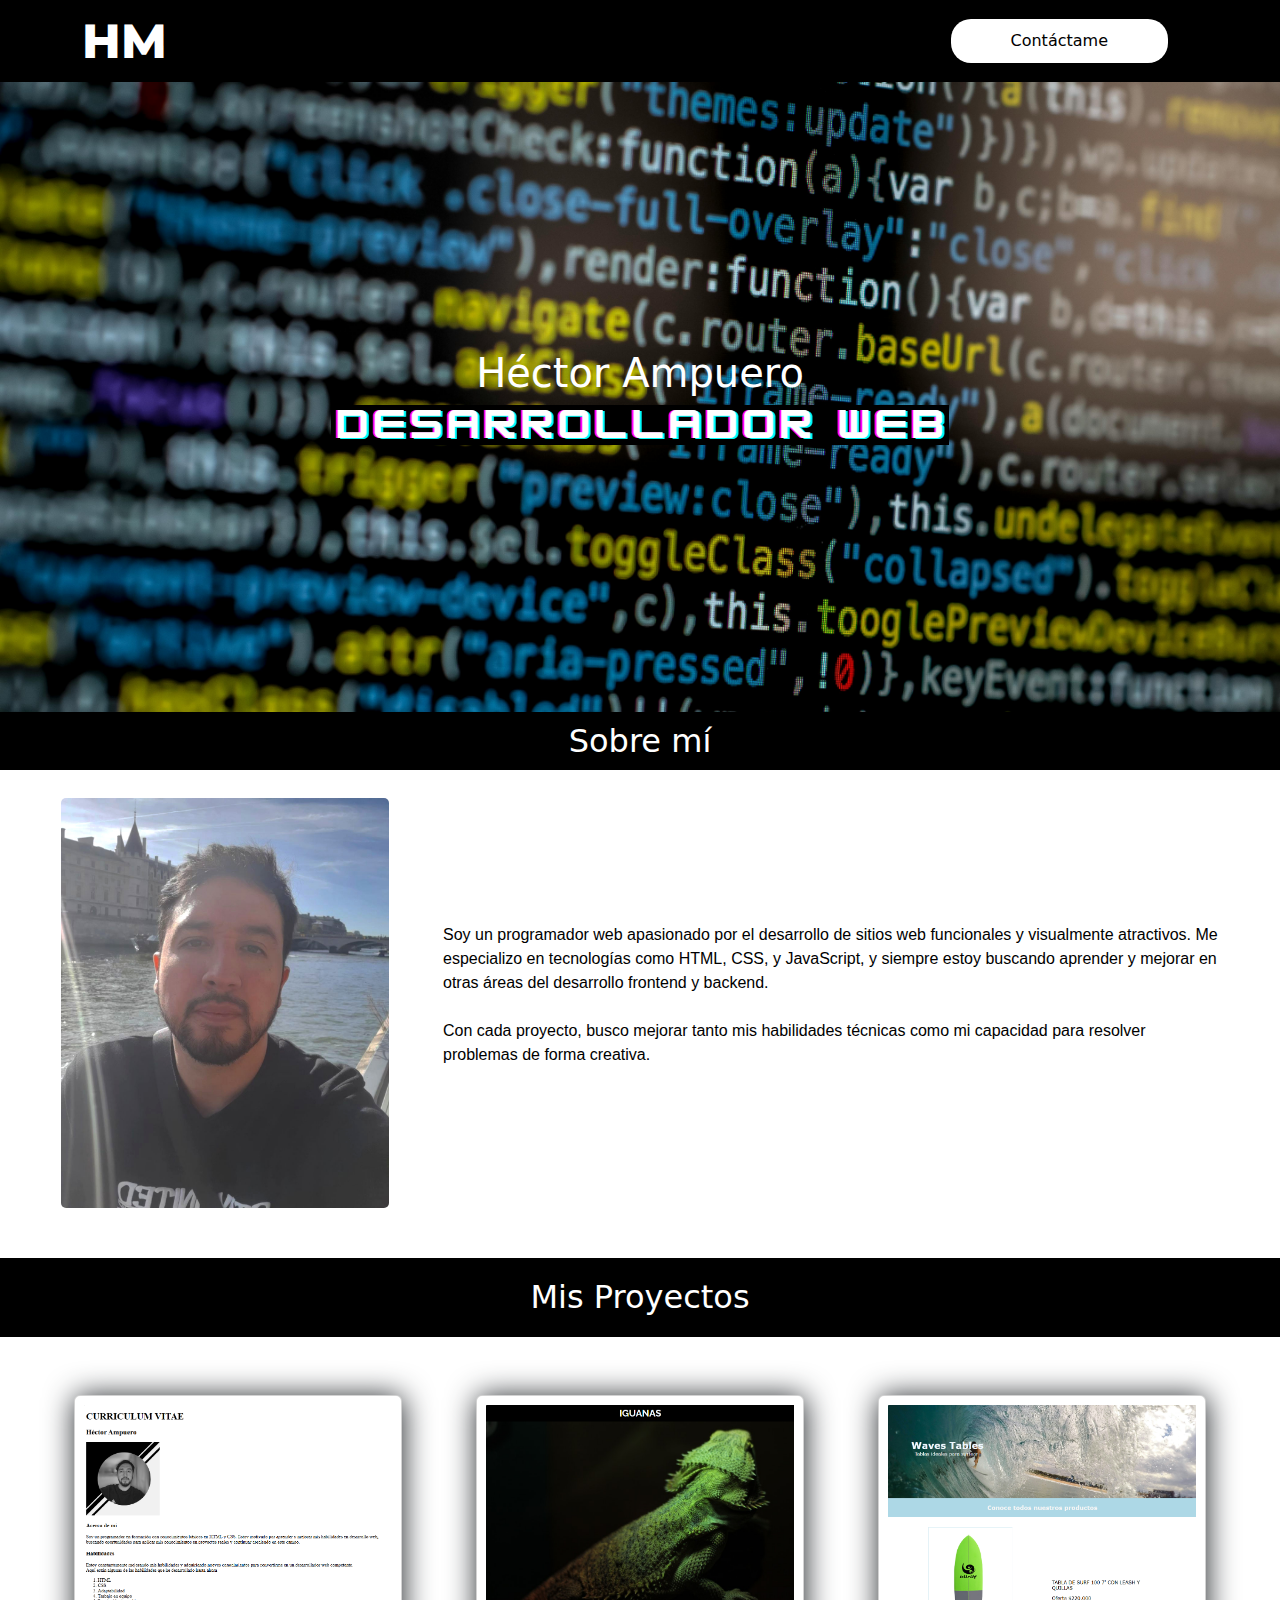
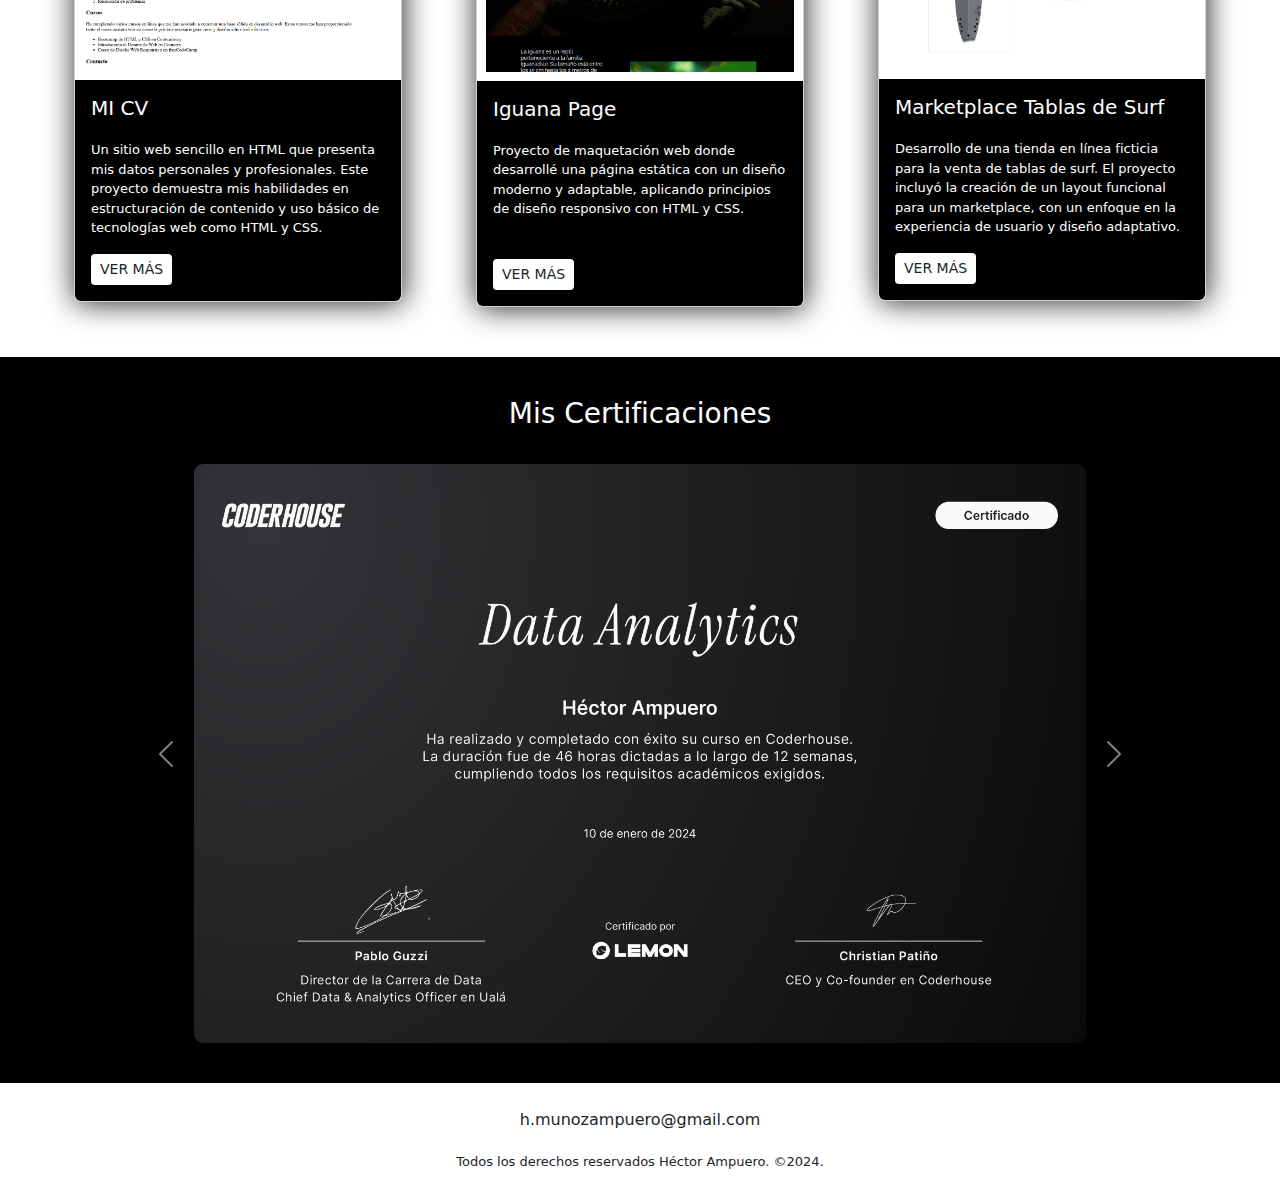
<file: index.html>
<!DOCTYPE html>
<html lang="es">

<head>
  <meta charset="UTF-8">
  <meta name="viewport" content="width=device-width, initial-scale=1.0">
  <title>Portafolio Héctor Ampuero</title>
  <link href="https://cdn.jsdelivr.net/npm/bootstrap@5.3.3/dist/css/bootstrap.min.css" rel="stylesheet"
    integrity="sha384-QWTKZyjpPEjISv5WaRU9OFeRpok6YctnYmDr5pNlyT2bRjXh0JMhjY6hW+ALEwIH" crossorigin="anonymous">
  <link rel="stylesheet" href="https://cdnjs.cloudflare.com/ajax/libs/font-awesome/6.6.0/css/all.min.css"
    integrity="sha512-Kc323vGBEqzTmouAECnVceyQqyqdsSiqLQISBL29aUW4U/M7pSPA/gEUZQqv1cwx4OnYxTxve5UMg5GT6L4JJg=="
    crossorigin="anonymous" referrerpolicy="no-referrer">
  <link rel="stylesheet" href="./asset/css/style.css">
</head>

<body>
  <header>
    <nav class="navbar navbar-expand-lg">
      <div class="container">
        <a class="navbar-brand" href="index.html">HM</a>
        <button class="navbar-toggler" type="button" data-bs-toggle="collapse" data-bs-target="#navbarSupportedContent"
          aria-controls="navbarSupportedContent" aria-expanded="false" aria-label="Toggle navigation"
          style="background-color: white;">
          <span class="navbar-toggler-icon"></span>
        </button>
        <div class="collapse navbar-collapse" id="navbarSupportedContent">
          <ul class="navbar-nav ms-auto mb-2 mb-lg-0">
            <li class="boton">
              <a class="boton-link" href="contacto.html">Contáctame</a>
            </li>
          </ul>
        </div>
      </div>
    </nav>
  </header>

  <div class="encabezado-img">
    <h1> Héctor Ampuero</h1>
    <img src="./asset/img/logo-nuevo.png" alt="">
  </div>

  <div class="proyecto-mi">
    <h2>Sobre mí</h2>
    <div class="row content-mi">
      <div class="col-md-4 card-mi">
        <img src="./asset/img/foto-perfil.jpg" alt="">
      </div>
      <div class="col-md-8 card-mi" style="width: 50em;">
        <p>
          Soy un programador web apasionado por el desarrollo de sitios web funcionales y visualmente atractivos. Me
          especializo en tecnologías como HTML, CSS, y JavaScript, y siempre estoy buscando aprender y mejorar en otras
          áreas del desarrollo frontend y backend. <br><br>
          Con cada proyecto, busco mejorar tanto mis habilidades técnicas como mi capacidad para resolver problemas de
          forma creativa.
        </p>
      </div>
    </div>
  </div>

  <section>
    <h2> Mis Proyectos</h2>
    <div class="row row-cols-1 row-cols-md-3 g-4 proyecto">
      <div class="col tarjeta" style="width: 22em;">
        <div class="card">
          <img src="./asset/img/nuevo-proyecto3.png" class="card-img-top" alt="...">
          <div class="card-body rounded-bottom">
            <h5 class="card-title">MI CV</h5>
            <p class="card-text">Un sitio web sencillo en HTML que presenta mis datos personales y profesionales. Este
              proyecto demuestra mis habilidades en estructuración de contenido y uso básico de tecnologías web como
              HTML y CSS.</p>
            <a class="btn btn-sm" href="https://mi-cv-psi.vercel.app/" target="_blank">VER MÁS</a>
          </div>
        </div>
      </div>
      <div class="col tarjeta" style="width: 22em;">
        <div class="card">
          <img src="./asset/img/nuevo-proyecto2.png" class="card-img-top" alt="...">
          <div class="card-body rounded-bottom">
            <h5 class="card-title">Iguana Page</h5>
            <p class="card-text pb-4">Proyecto de maquetación web donde desarrollé una página estática con un diseño
              moderno y adaptable, aplicando principios de diseño responsivo con HTML y CSS.</p>
            <a class="btn btn-sm" href="https://iguana-page-ruby.vercel.app/" target="_blank">VER MÁS</a>
          </div>
        </div>
      </div>
      <div class="col tarjeta" style="width: 22em;">
        <div class="card">
          <img src="./asset/img/nuevo-proyecto1.png" class="card-img-top" alt="...">
          <div class="card-body rounded-bottom">
            <h5 class="card-title">Marketplace Tablas de Surf</h5>
            <p class="card-text">Desarrollo de una tienda en línea ficticia para la venta de tablas de surf. El proyecto
              incluyó la creación de un layout funcional para un marketplace, con un enfoque en la experiencia de
              usuario y diseño adaptativo.</p>
            <a class="btn btn-sm" href="https://tienda-surf.vercel.app/" target="_blank">VER MÁS</a>
          </div>
        </div>
      </div>
    </div>
  </section>

  <section class="content-cert">
    <div class="container">
        <h3 class="text-center mb-4">Mis Certificaciones</h3>
        <div id="carouselExampleFade" class="carousel slide carousel-fade">
            <div class="carousel-inner content-card">
                <div class="carousel-item active">
                    <img src="./asset/img/certificado1.png" class="d-block mx-auto" alt="data">
                </div>
                <div class="carousel-item">
                    <img src="./asset/img/certificado2.png" class="d-block mx-auto" alt="desarrollo">
                </div>
                <div class="carousel-item">
                    <img src="./asset/img/certificado3.png" class="d-block mx-auto" alt="mkt">
                </div>
            </div>
            <button class="carousel-control-prev" type="button" data-bs-target="#carouselExampleFade" data-bs-slide="prev">
                <span class="carousel-control-prev-icon" aria-hidden="true"></span>
                <span class="visually-hidden">Previous</span>
            </button>
            <button class="carousel-control-next" type="button" data-bs-target="#carouselExampleFade" data-bs-slide="next">
                <span class="carousel-control-next-icon" aria-hidden="true"></span>
                <span class="visually-hidden">Next</span>
            </button>
        </div>
    </div>
</section>

  <footer>
    <a href="https://www.instagram.com/gonza_ampuero/" target="_blank"><i class="fa-brands fa-instagram fa-2x" style="color: #000000;"></i></a>
    <a href="https://www.linkedin.com/in/hectormunozampuero/" target="_blank"><i class="fa-brands fa-linkedin fa-2x" style="color: #000000;"></i></a>
    <p>h.munozampuero@gmail.com</p>
    <p class="derechos">Todos los derechos reservados Héctor Ampuero. ©2024. </p>
  </footer>


  <script src="https://cdn.jsdelivr.net/npm/bootstrap@5.3.3/dist/js/bootstrap.bundle.min.js"
    integrity="sha384-YvpcrYf0tY3lHB60NNkmXc5s9fDVZLESaAA55NDzOxhy9GkcIdslK1eN7N6jIeHz"
    crossorigin="anonymous"></script>

</body>

</html>
</file>
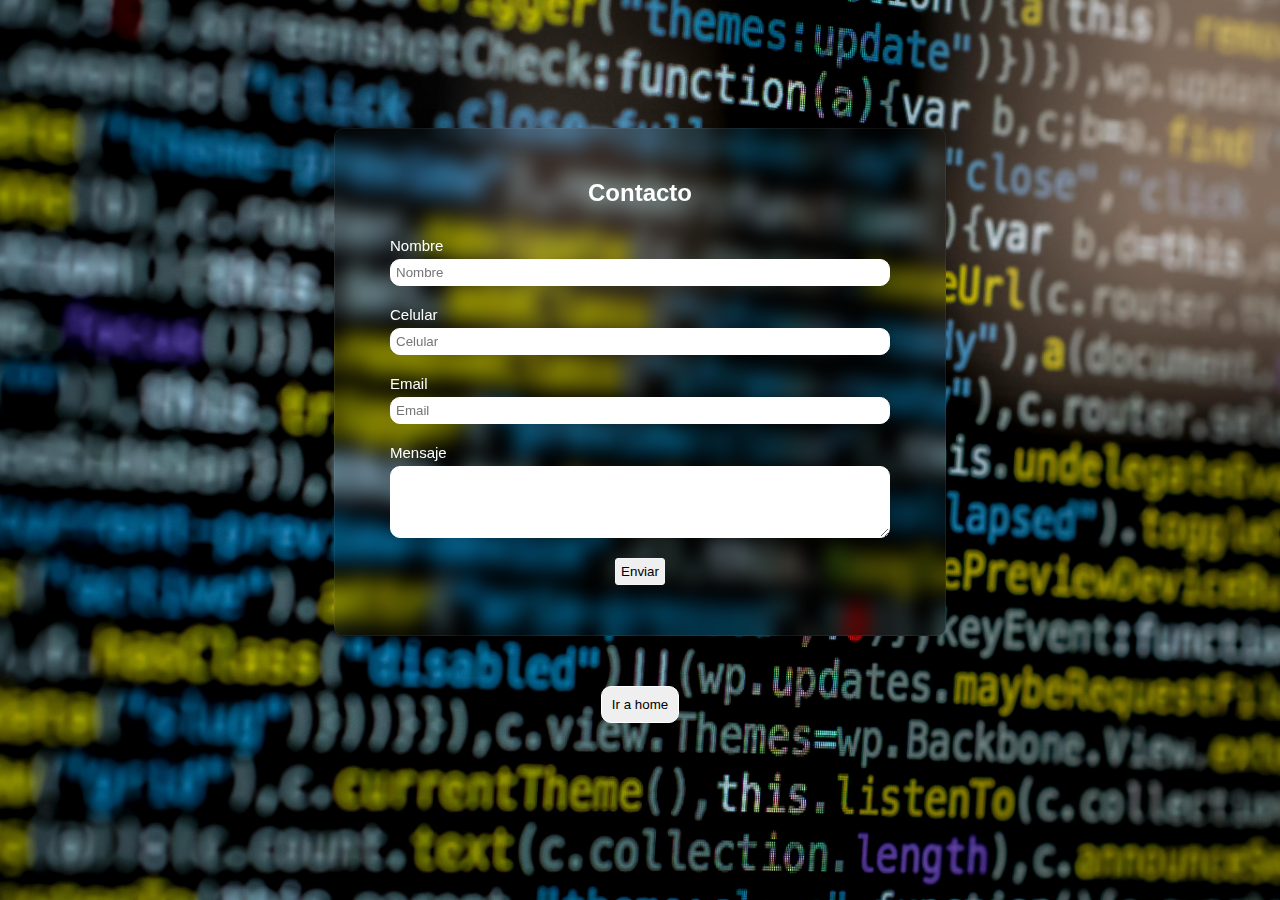
<file: contacto.html>
<!DOCTYPE html>
<html lang="es">

<head>
    <meta charset="UTF-8">
    <meta name="viewport" content="width=device-width, initial-scale=1.0">
    <title>Contacto</title>

    <link rel="stylesheet" href="https://cdnjs.cloudflare.com/ajax/libs/font-awesome/6.6.0/css/all.min.css"
        integrity="sha512-Kc323vGBEqzTmouAECnVceyQqyqdsSiqLQISBL29aUW4U/M7pSPA/gEUZQqv1cwx4OnYxTxve5UMg5GT6L4JJg=="
        crossorigin="anonymous" referrerpolicy="no-referrer" />
    <link rel="stylesheet" href="./asset/css/style.css">
</head>

<body class="body">

    <form class="general-form glass-effect">
        <h2>Contacto</h2>
        <div class="content-form">
            <div class="form-card">
                <label for="nombre">Nombre</label>
                <input type="nombre" id="Nombre" placeholder="Nombre">
            </div>

            <div class="form-card">
                <label for="celular">Celular</label>
                <input type="celular" id="celular" placeholder="Celular">
            </div>

            <div class="form-card">
                <label for="email">Email</label>
                <input type="email" id="email" placeholder="Email">
            </div class="form-card">

            <div class="form-card">
                <label for="mensaje">Mensaje</label>
                <textarea name="mensaje" id="mensaje  placeholder="Mensaje" "></textarea>
                </div>
                <button type=" submit" value="Enviar">Enviar</button>
            </div>
    </form>

    <a href="index.html"><button class="btn-back">Ir a home</button></a>
    
    



    <script src=" https://cdn.jsdelivr.net/npm/bootstrap@5.3.3/dist/js/bootstrap.bundle.min.js"
        integrity="sha384-YvpcrYf0tY3lHB60NNkmXc5s9fDVZLESaAA55NDzOxhy9GkcIdslK1eN7N6jIeHz"
        crossorigin="anonymous"></script>
</body>

</html>
</file>
<file: asset/css/style.css>
@import url('https://fonts.googleapis.com/css2?family=Montserrat:ital,wght@0,100..900;1,100..900&display=swap');

/*BARRA DE NAVEGACIÓN*/

*{
    margin: 0;
    padding: 0;
    box-sizing: border-box;
}

.navbar {
    background-color: black;
    padding: 0;
}

.navbar-brand {
    font-family: "montserrat", Arial, Helvetica, sans-serif;
    font-weight: 800;
    color: white;
    font-size: 300%;
}


.boton {
    padding: 10px;
    margin-right: 30px;
    background-color: white;
    border-radius: 20px;
}

.boton-link {
    padding-left: 50px;
    padding-right: 50px;
    color: black;
    text-decoration: none;
}

.boton:hover {
    background-color: #1b1b1b;
}

.boton-link:hover{
    color: white;
}

/*PORTADA*/
.encabezado-img {
    background-image:url(../img/imagen-portada2.jpg) ;
    height: 70vh;
    background-size: cover;
    display: flex;
    flex-direction: column;
    justify-content: center;
    align-items: center;
}

.encabezado-img > h1 {
    color: white;
}



/*SECTION MIS PROYECTOS*/

.proyecto {
    gap: 50px;
    display: flex;
    justify-content: center;
    margin: 0;
}

.tarjeta {
    gap: 50px;
    margin-top: 50px;
    margin-bottom: 50px;
}

.card {
    width: 100%;
    box-shadow: 1px 1px 30px;
}

.card > img {
    padding: 9px;
}


section > h2 {
    text-align: center;
    padding-top: 20px;
    padding-bottom: 20px;
    background-color: black;
    color: white;
}

.card-body {
    background-color: black;
    color: white;
}

.card-body > p {
    margin-top: 20px;
    font-size: small;
}

.btn {
    background-color: white;
}

.btn:hover {
    background-color: black;
}


/*SECTION SOBRE MI*/

.card-mi {
    width: 22em;
    display: flex;
    justify-content: center;
    align-items: center;
}

.card-mi > img {
   width: 100%;
   border-radius: 5px;
}

.card-mi > p {
    color:black;
    font-family: "Verdana", Arial, Helvetica, sans-serif;

}

.content-mi {
    display: flex;
    justify-content: center;
    gap: 30px;
    padding: 20px;
    padding-bottom: 50px;

}

.proyecto-mi {
    width: 100%;
}

.proyecto-mi > h2 {
    text-align: center;
    color: white;
    padding: 10px;
    background-color: black;
}



/*SECTION MIS CERTIFICADOS*/

.content-cert {
    background-color:black;
    padding: 40px;
    margin: 0;
}


.carousel-item > img {
    border-radius: 9px;
    width: 80%;
}

h3 {
    padding-bottom: 10px;
    text-align: center;
    color: white;
}

.carousel-item {
    display: flex;
    justify-content: center;
    align-items: center;
    height: 100%; /* Asegúrate de que el contenedor tenga una altura para centrar */
}

/*FOOTER*/

footer {
    padding: 20px;
    text-align: center;
}

footer > p {
    margin: 0;
    padding-top: 5px;
}

.derechos {
    padding-top: 20px;
    margin: 0;
    font-size: small;
}


/*PAGINA CONTACTO*/


 .body {
    min-height: 100vh;
    display: flex;
    justify-content: center;
    align-items: center;
    flex-direction: column;
    font-family: "Verdana", Arial, Helvetica, sans-serif;
    background-image: url(../img/imagen-portada2.jpg);
    background-size: cover;
    background-position: center;
    width: 100%;
 }


 .general-form {
    padding: 50px 55px;
    box-shadow: 0 0 20px rgb(0, 0, 0, 0.2);
    border-radius: 9px ;
    text-align: center;
    border: 1px solid #fafafa10;
 }

 .glass-effect {
    background: linear-gradient(135deg,rgba (255,255,255,0.1),rgba (255,255,255,0));
    backdrop-filter: blur(10px);
 }


 .general-form > h2 {
    padding-bottom: 30px;
    width: 500px;
    color: white;
 }

.form-card {
    display: flex;
    flex-direction: column;
    text-align: left;
    font-size: 15px;
    margin-bottom: 20px;

}

.form-card > label {
    margin-bottom: 5px;
    color: white;
}

.form-card > input {
    padding: 5px;
    border-radius: 10px;
    border: 1px solid white;
    outline: none;
}

.form-card > textarea {
    padding: 20px;
    border-radius: 10px;
    border: 1px solid white;
    outline: none;
}

.content-form > button {
    padding: 5px;
    cursor: pointer;
    border: 1px solid whitesmoke;
    border-radius: 3px;
}

.btn-back {
    margin: 50px;
    padding: 10px;
    border-radius: 10px;
    border: 1px solid white;
    cursor: pointer;
}
</file>
